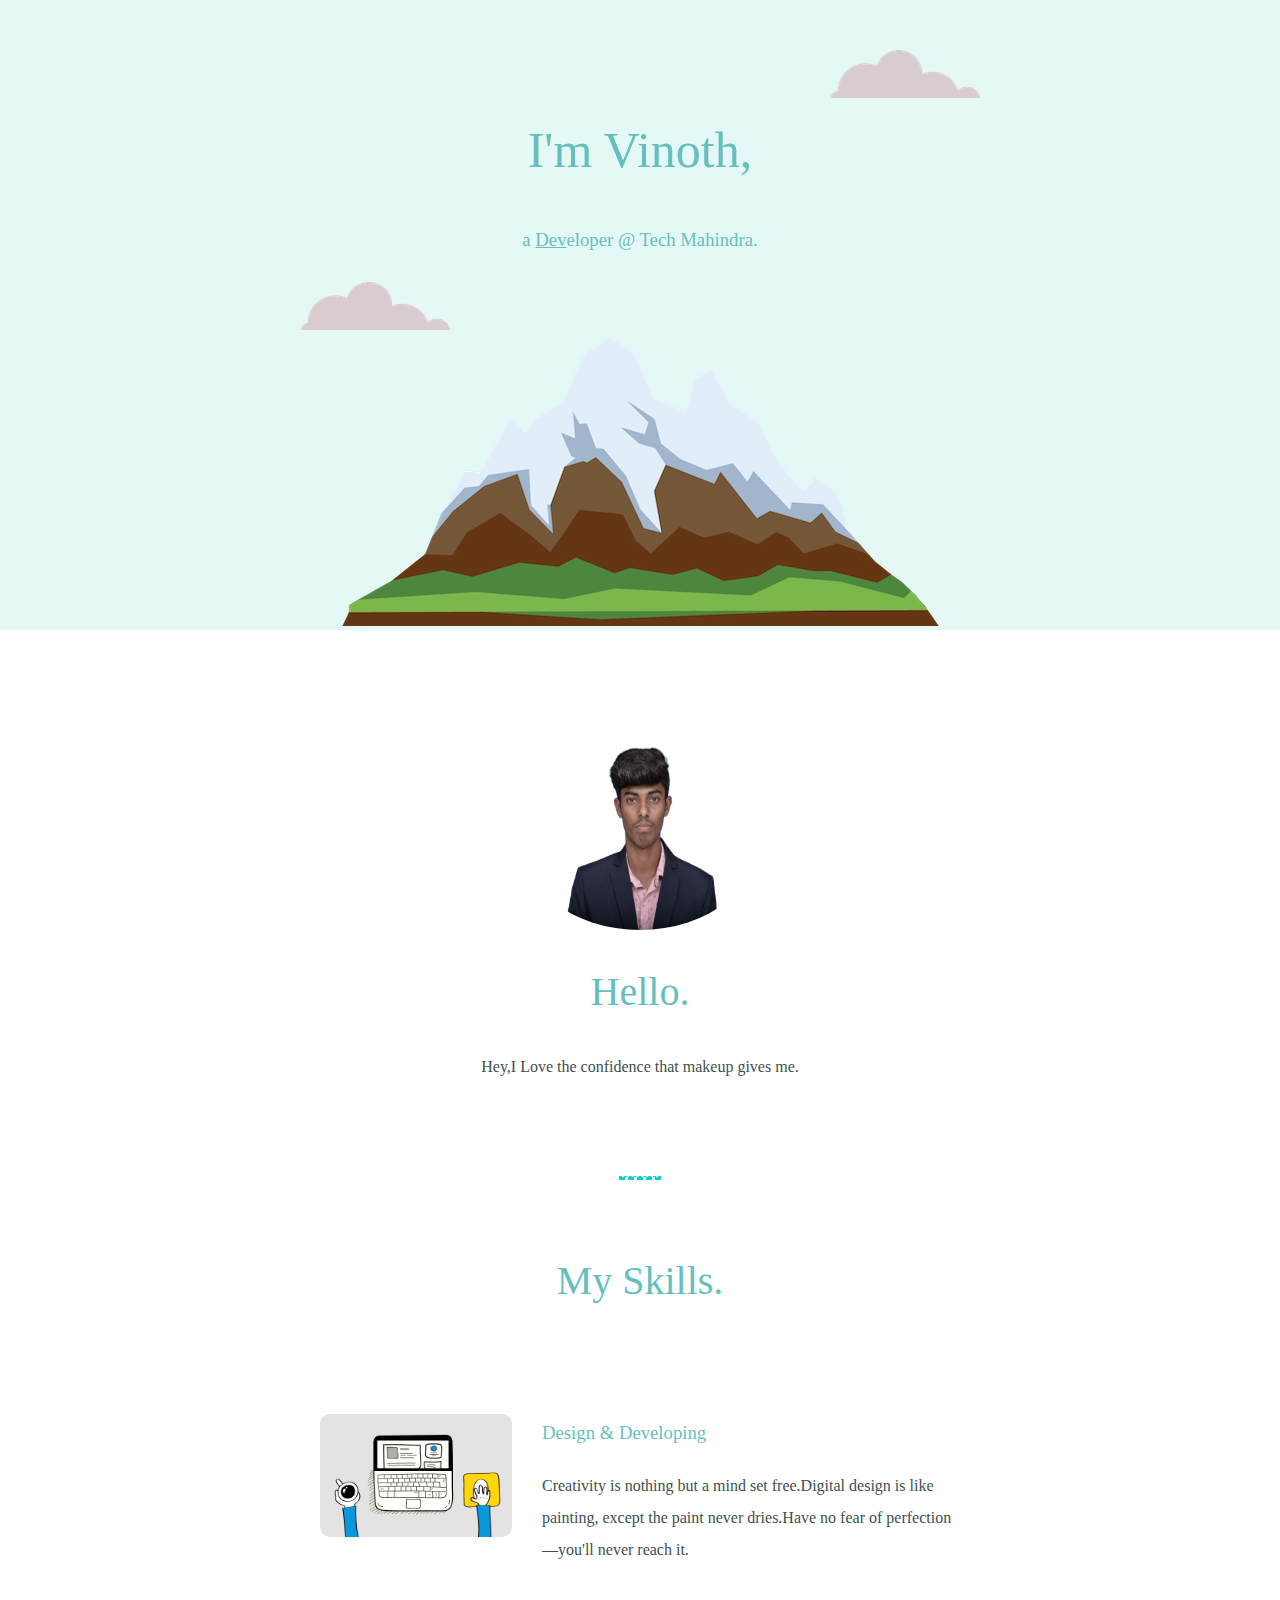
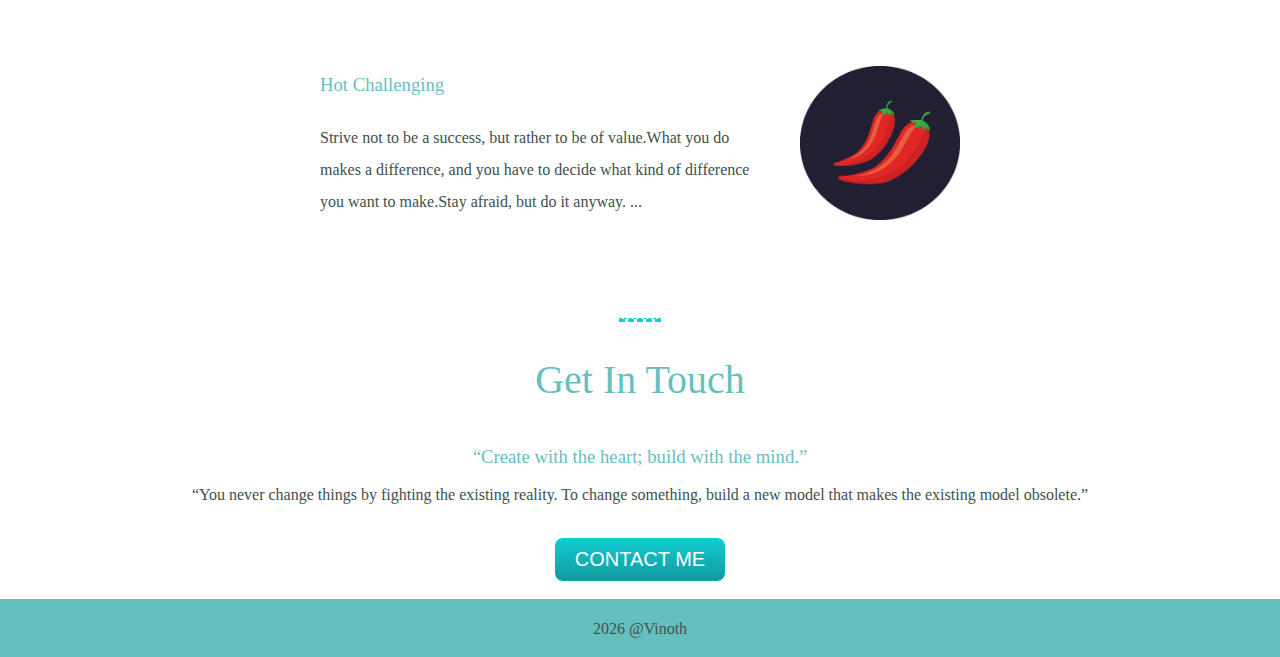
<file: index.html>
<!DOCTYPE HTML>
<html>

<head>
  <meta charset="utf-8">
  <title>Vinoth T</title>
  <link rel="stylesheet" href="styles.css">
  <link rel="icon" href="favicon.ico">
  <script src="./script.js"></script>
</head>

<body>
  <div class="contactme-container" id="contactme-container-id">
    <div class="contact-me-content" id="contact-me-content-id">
      <div class="close-button-container">
        <button class="close-button" id="close-button-id" onclick="return contactMeClose();">X</button>
      </div>
      <div class="contactme-form">
        <h1>Contact Details</h1>
        <p>Mobile- +919025749532</p>
        <p>Email- vinoththangavel45@gmail.com</p>
        <form action="mailto:vinoththangavel45@gmail.com" method="POST">
          <label>Your Name</label>
          <input type="text" name="youName" value="" required><br><br>
          <label>Your Email</label>
          <input type="email" name="youEmail" value="" required><br><br>
          <label>Your Comment</label>
          <textarea name="yourComment" rows="5" cols="30" required></textarea><br><br>
          <input type="submit" class="submit-button" name="Submit" value="Send">
        </form>
      </div>
    </div>
  </div>

  <div class="container" id="container-id">
    <div class="top-container" id="top-container-id">
      <img class="top-cloud" id="top-cloud-id" src="cloud.png" alt="">
      <h1 class="yy">I'm Vinoth,</h1>
      <h3>a <span class="pro">Dev</span>eloper @ Tech Mahindra.</h3>
      <img class="bottom-cloud" id="bottom-cloud-id" src="cloud.png" alt="">
      <img src="mountain.png" alt="">
    </div>
    <div class="middle-container">
      <img class="vinophoto" src="vinoth_image.jpg" width="250px" height="200px" alt="">
      <h2>Hello.</h2>
      <p>Hey,I Love the confidence that makeup gives me.</p>
    </div>
    <hr>
    <div class="skills">
      <br>
      <br>
      <h2>My Skills.</h2>
      <div class="skill-row">
        <img class="computer" src="computer.gif" alt="">
        <h3>Design & Developing</h3>
        <p>Creativity is nothing but a mind set free.Digital design is like painting, except the paint never dries.Have
          no
          fear of perfection—you'll never reach it.</p>
      </div>
      <div class="skill-row">
        <img class="chill" src="chillies.png" alt="">
        <h3>Hot Challenging</h3>
        <p class="clear">Strive not to be a success, but rather to be of value.What you do makes a difference, and you
          have to decide what kind of difference you want to make.Stay afraid, but do it anyway. ...</p>
      </div>
      <hr>
      <div class="contact-me">
        <h2>Get In Touch</h2>
        <h3>“Create with the heart; build with the mind.”</h3>
        <p>“You never change things by fighting the existing reality.
          To change something, build a new model that makes the existing model obsolete.”</p>
        <br>
        <button class="btn" onclick="return contactMe();"> <a>CONTACT ME</a></button>
      </div>
      <br>
      <div class="bottom-container">
        <p id="year"></p>
      </div>
    </div>
  </div>
  <script>
    let year = new Date().getFullYear();
    let yearField = document.getElementById("year").innerHTML = year + ' @Vinoth';
  </script>

</body>

</html>
</file>
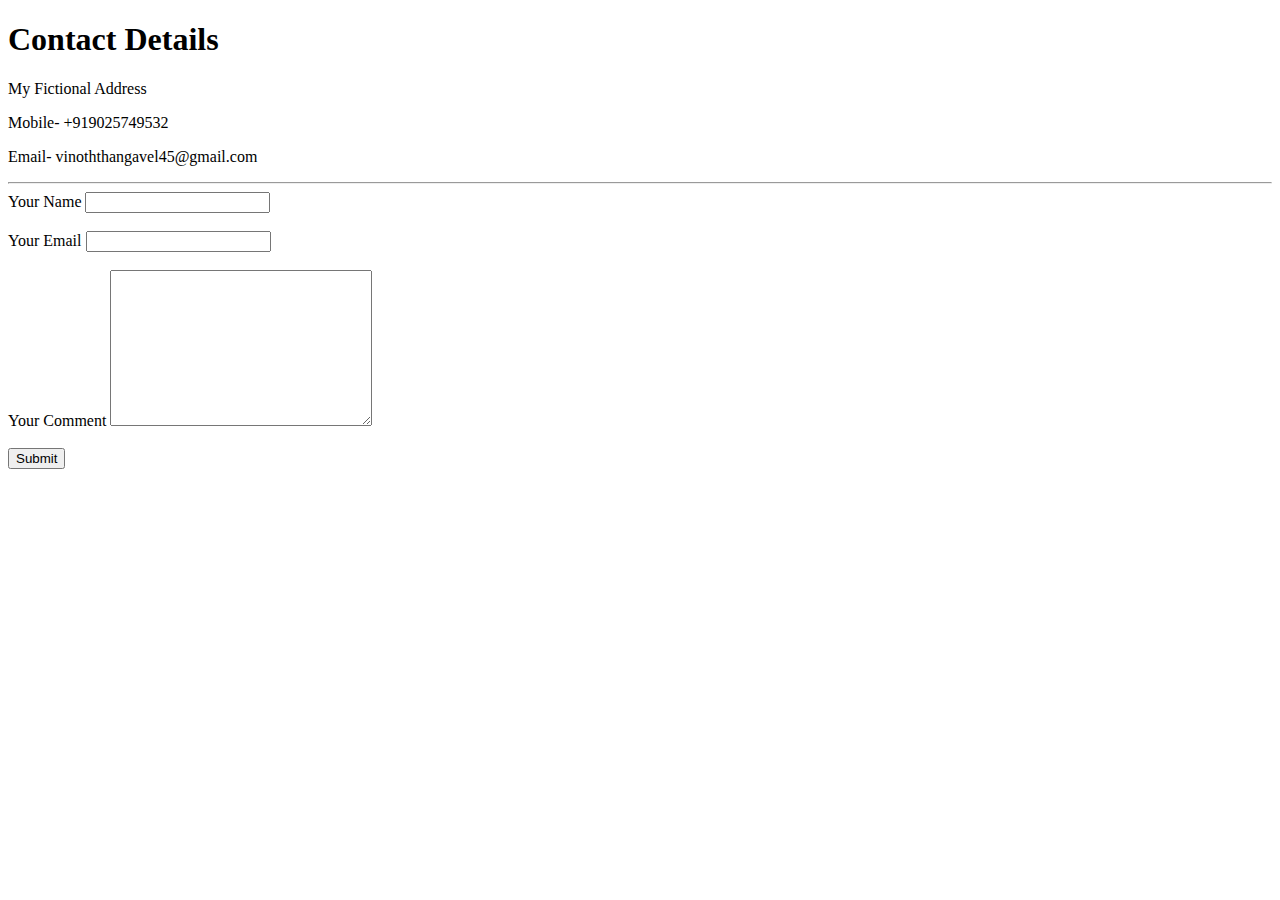
<file: contactme.html>
<!DOCTYPE html>
<html lang="en" dir="ltr">
  <head>
    <meta charset="utf-8">
    <title>Contact Me</title>
  </head>
  <body >
    <h1>Contact Details</h1>
    <p>My Fictional Address</p>
    <p>Mobile- +919025749532</p>
    <p>Email- vinoththangavel45@gmail.com</p>
    <hr>
    <form action="mailto:vinoththangavel45@gmail.com" method="POST">
    <label>Your Name</label>
    <input type="text" name="youName" value=""><br><br>
    <label>Your Email</label>
    <input type="email" name="youEmail" value=""><br><br>
    <label >Your Comment</label>
    <textarea name="yourComment" rows="10" cols="30"></textarea><br><br>
    <input type="submit" name="" >
    </form>

  </body>
</html
</file>
<file: styles.css>
body{
    margin: 0;
    text-align: center;
    color:#40514E;
}

.contactme-container{
  position: fixed;
  width: 100%;
  top: 10%;
  display: none;
  backdrop-filter: blur(5px);
}

.contact-me-content{
  background-color: #66BFBF;
  margin: 0 30%;
}
.container{
  top: 0;
}
.contactme-container h1{
  color: rgb(126, 119, 119);
}
.contactme-form{
  padding-bottom: 3% ;
}

.contactme-form .submit-button{
  padding:  .5% 1% ;
  color: green;
  font-weight: bolder;
}
.close-button-container{
  text-align:right;
}
.close-button{
  margin: 1%;
  color:red;
}

p{
  font-family: cursive;
}
.yy{
  line-height: 2;
  font-size: 50px;
  font-family:cursive;
  margin: 0 auto;
}
h1,h2{
  color:  #66BFBF;
  font-size: 2.5rem;
  font-weight: normal;
  padding-bottom:10px;
  font-family: Georgia, 'Times New Roman', Times, serif;
}
h3{
  font-weight: normal;
  color:  #66BFBF;
}
.top-container{
    background-color: #E4F9F5;
    padding-top: 100px;
    position: relative;
}
.middle-container{
  text-align: center;
  margin: 100px 0;    }
.bottom-container{
  text-align: center;
background-color: #66BFBF;
padding: 5px 0 3px 0;
}
.pro{
    text-decoration:underline ;
}
.bottom-cloud{
  left: 300px;
  bottom: 300px;
 position: absolute;
}

.top-cloud{
right: 300px;
top: 50px;
position: absolute;
}
.skill-row{
  width: 50%;
  margin:100px auto 100px auto;
  text-align:left;
  line-height: 2;
}
.computer{
  width: 30%;
  margin-right: 30px;
  float: left;
  border-radius: 10px;

}
.chill{
  width: 25%;
  margin-left: 30px;
  float:right;
}
.clear{
  clear: left;
}
hr{

  border-bottom: none;
}

.btn {
  background: #11cdd4;
  background-image: -webkit-linear-gradient(top, #11cdd4, #11999E);
  background-image: -moz-linear-gradient(top, #11cdd4, #11999E);
  background-image: -ms-linear-gradient(top, #11cdd4, #11999E);
  background-image: -o-linear-gradient(top, #11cdd4, #11999E);
  background-image: linear-gradient(to bottom, #11cdd4, #11999E);
  -webkit-border-radius: 8;
  -moz-border-radius: 8;
  border-radius: 8px;
  font-family: Arial;
  color: #ffffff;
  font-size: 20px;
  padding: 10px 20px 10px 20px;
  text-decoration: none;
  border: 0;
}

.btn:hover {
  background: #3cb0fd;
  background-image: -webkit-linear-gradient(top, #3cb0fd, #3498db);
  background-image: -moz-linear-gradient(top, #3cb0fd, #3498db);
  background-image: -ms-linear-gradient(top, #3cb0fd, #3498db);
  background-image: -o-linear-gradient(top, #3cb0fd, #3498db);
  background-image: linear-gradient(to bottom, #3cb0fd, #3498db);
  text-decoration: none;
  border: 0;
}
hr{
  border-style:dashed;
  width: 40px;
  border-color: #11cdd4;

}
.vinophoto{
  border-radius: 50%;
  filter:grayscale(30%);
}
</file>
